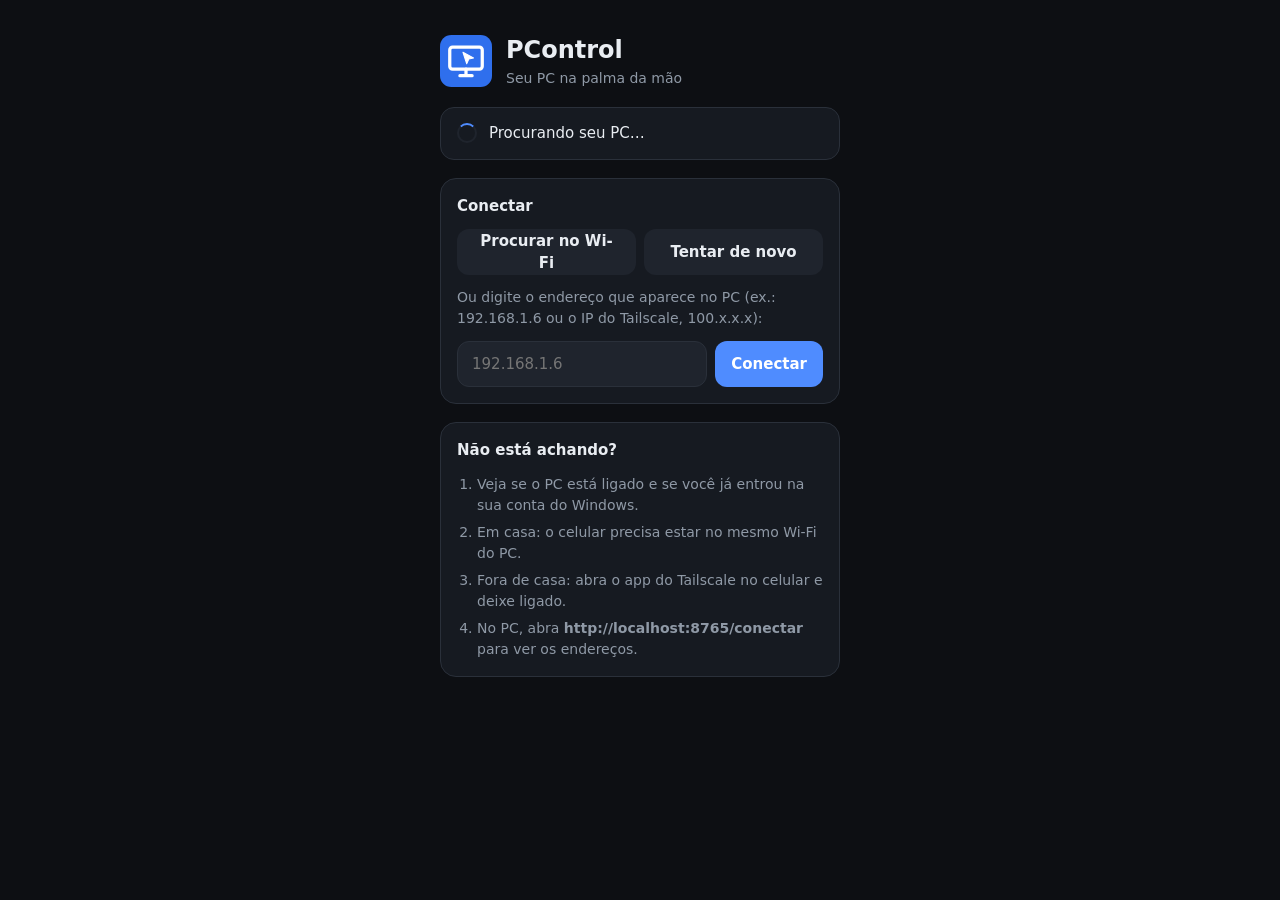
<file: android/app/src/main/assets/setup.html>
<!doctype html>
<html lang="pt-BR">
<head>
<meta charset="utf-8">
<meta name="viewport" content="width=device-width, initial-scale=1, maximum-scale=1, user-scalable=no">
<title>PControl</title>
<style>
  :root { --bg: #0d0f13; --surface: #161a21; --surface-2: #1f242d; --border: #2a303a; --text: #e9edf2; --muted: #8f99a6; --accent: #4f8cff; --danger: #ff5f5f; }
  * { box-sizing: border-box; -webkit-tap-highlight-color: transparent; }
  body { margin: 0; min-height: 100vh; background: var(--bg); color: var(--text); font: 15px/1.5 system-ui, Roboto, sans-serif; }
  main { max-width: 440px; margin: 0 auto; padding: 32px 20px 40px; display: grid; gap: 18px; }
  header { display: flex; align-items: center; gap: 14px; }
  header svg { width: 52px; height: 52px; flex: none; }
  h1 { margin: 0; font-size: 24px; }
  header p { margin: 0; color: var(--muted); font-size: 14px; }
  .status { display: flex; align-items: center; gap: 12px; padding: 14px 16px; border-radius: 14px; background: var(--surface); border: 1px solid var(--border); }
  .status.err { border-color: rgba(255, 95, 95, .4); }
  .spinner { width: 20px; height: 20px; border-radius: 50%; border: 2.5px solid var(--surface-2); border-top-color: var(--accent); animation: spin .8s linear infinite; flex: none; }
  .status.err .spinner, .status.idle .spinner { display: none; }
  @keyframes spin { to { transform: rotate(360deg); } }
  .card { background: var(--surface); border: 1px solid var(--border); border-radius: 16px; padding: 16px; display: grid; gap: 12px; }
  .card h2 { margin: 0; font-size: 15px; }
  .card p { margin: 0; color: var(--muted); font-size: 14px; }
  button { font: inherit; color: inherit; border: 0; cursor: pointer; }
  .btn { min-height: 46px; padding: 0 16px; border-radius: 12px; background: var(--surface-2); font-weight: 600; }
  .btn.primary { background: var(--accent); color: #fff; }
  .btn.danger { background: transparent; color: var(--danger); }
  .row { display: flex; gap: 8px; }
  .row .btn { flex: 1; }
  input { font: inherit; color: inherit; width: 100%; min-height: 46px; padding: 0 14px; border-radius: 12px; border: 1px solid var(--border); background: var(--surface-2); outline: none; }
  input:focus { border-color: var(--accent); }
  .pc { display: flex; align-items: center; gap: 12px; padding: 12px 14px; border-radius: 12px; background: var(--surface-2); text-align: left; width: 100%; }
  .pc b { display: block; }
  .pc small { color: var(--muted); }
  .saved { font-size: 14px; display: grid; gap: 4px; }
  .saved code { color: var(--accent); word-break: break-all; }
  ol { margin: 0; padding-left: 20px; color: var(--muted); font-size: 14px; display: grid; gap: 6px; }
  [hidden] { display: none !important; }
</style>
</head>
<body>
<main>
  <header>
    <svg viewBox="0 0 512 512" aria-hidden="true">
      <rect width="512" height="512" rx="112" fill="#2f6fed"/>
      <rect x="96" y="120" width="320" height="216" rx="28" fill="none" stroke="#fff" stroke-width="32"/>
      <path d="M196 400h120M256 336v64" stroke="#fff" stroke-width="32" stroke-linecap="round"/>
      <path d="M226 170l104 56-46 11-21 46z" fill="#fff" stroke="#fff" stroke-width="10" stroke-linejoin="round"/>
    </svg>
    <div><h1>PControl</h1><p>Seu PC na palma da mão</p></div>
  </header>

  <div id="status" class="status"><div class="spinner"></div><span id="status-text">Procurando seu PC…</span></div>

  <div id="back-card" class="card" hidden>
    <button id="back" class="btn primary">Voltar para o PC</button>
  </div>

  <div id="found-card" class="card" hidden>
    <h2>PCs encontrados no Wi-Fi</h2>
    <div id="found" style="display:grid;gap:8px"></div>
  </div>

  <div class="card">
    <h2>Conectar</h2>
    <div class="row">
      <button id="search" class="btn">Procurar no Wi-Fi</button>
      <button id="retry" class="btn">Tentar de novo</button>
    </div>
    <p>Ou digite o endereço que aparece no PC (ex.: 192.168.1.6 ou o IP do Tailscale, 100.x.x.x):</p>
    <form id="manual" class="row">
      <input id="address" inputmode="url" autocomplete="off" autocapitalize="off" spellcheck="false" placeholder="192.168.1.6">
      <button class="btn primary" type="submit" style="flex:none">Conectar</button>
    </form>
  </div>

  <div id="saved-card" class="card" hidden>
    <h2>PC salvo</h2>
    <div id="saved" class="saved"></div>
    <button id="forget" class="btn danger">Esquecer este PC</button>
  </div>

  <div class="card">
    <h2>Não está achando?</h2>
    <ol>
      <li>Veja se o PC está ligado e se você já entrou na sua conta do Windows.</li>
      <li>Em casa: o celular precisa estar no mesmo Wi-Fi do PC.</li>
      <li>Fora de casa: abra o app do Tailscale no celular e deixe ligado.</li>
      <li>No PC, abra <b>http://localhost:8765/conectar</b> para ver os endereços.</li>
    </ol>
  </div>
</main>
<script>
  'use strict';
  const A = window.PControlApp;
  const $ = s => document.querySelector(s);
  const mode = location.hash.slice(1);

  function setStatus(text, kind) {
    $('#status').className = 'status' + (kind ? ' ' + kind : '');
    $('#status-text').textContent = text;
  }
  window.onStatus = text => setStatus(text);
  window.onConnectFailed = msg => setStatus(msg || 'Não encontrei o PC. Veja as dicas abaixo.', 'err');
  window.onNeedSetup = () => { setStatus('Procurando PCs no Wi-Fi…'); A.discover(); };
  window.onDiscovered = list => {
    $('#found-card').hidden = !list.length;
    $('#found').replaceChildren(...list.map(pc => {
      const b = document.createElement('button');
      b.className = 'pc';
      const name = document.createElement('b');
      name.textContent = pc.name;
      const url = document.createElement('small');
      url.textContent = pc.url;
      const box = document.createElement('div');
      box.append(name, url);
      b.append(box);
      b.addEventListener('click', () => { setStatus('Conectando em ' + pc.name + '…'); A.useAddress(pc.url); });
      return b;
    }));
    if (list.length) setStatus(list.length === 1 ? 'Achei 1 PC. Toque nele para entrar.' : `Achei ${list.length} PCs. Escolha um.`, 'idle');
    else setStatus('Nenhum PC respondeu no Wi-Fi. O PControl está rodando no PC?', 'err');
  };

  function renderSaved() {
    const s = JSON.parse(A.getState() || '{}');
    const has = s.lan || s.tailscale;
    $('#saved-card').hidden = !has;
    if (!has) return;
    const rows = [];
    if (s.host) rows.push(['PC', s.host]);
    if (s.lan) rows.push(['Wi-Fi', s.lan]);
    rows.push(['Fora de casa', s.tailscale || 'ainda não configurado']);
    $('#saved').replaceChildren(...rows.map(([k, v]) => {
      const d = document.createElement('div');
      const c = document.createElement('code');
      c.textContent = v;
      d.append(k + ': ', c);
      return d;
    }));
    return s;
  }

  $('#search').addEventListener('click', () => { setStatus('Procurando PCs no Wi-Fi…'); A.discover(); });
  $('#retry').addEventListener('click', () => { setStatus('Conectando…'); A.autoConnect(); });
  $('#back').addEventListener('click', () => { setStatus('Conectando…'); A.back(); });
  $('#manual').addEventListener('submit', e => {
    e.preventDefault();
    const v = $('#address').value.trim();
    if (!v) return;
    setStatus('Testando ' + v + '…');
    A.useAddress(v);
  });
  $('#forget').addEventListener('click', () => {
    A.forget();
    renderSaved();
    setStatus('PC esquecido. Procure de novo ou digite o endereço.', 'idle');
  });

  const saved = renderSaved();
  if (mode === 'settings') {
    $('#back-card').hidden = !saved;
    setStatus('Configurações de conexão', 'idle');
  } else if (mode === 'lost') {
    setStatus('A conexão com o PC caiu. Tentando de novo…');
    A.autoConnect();
  } else {
    A.autoConnect();
  }
</script>
</body>
</html>
</file>
